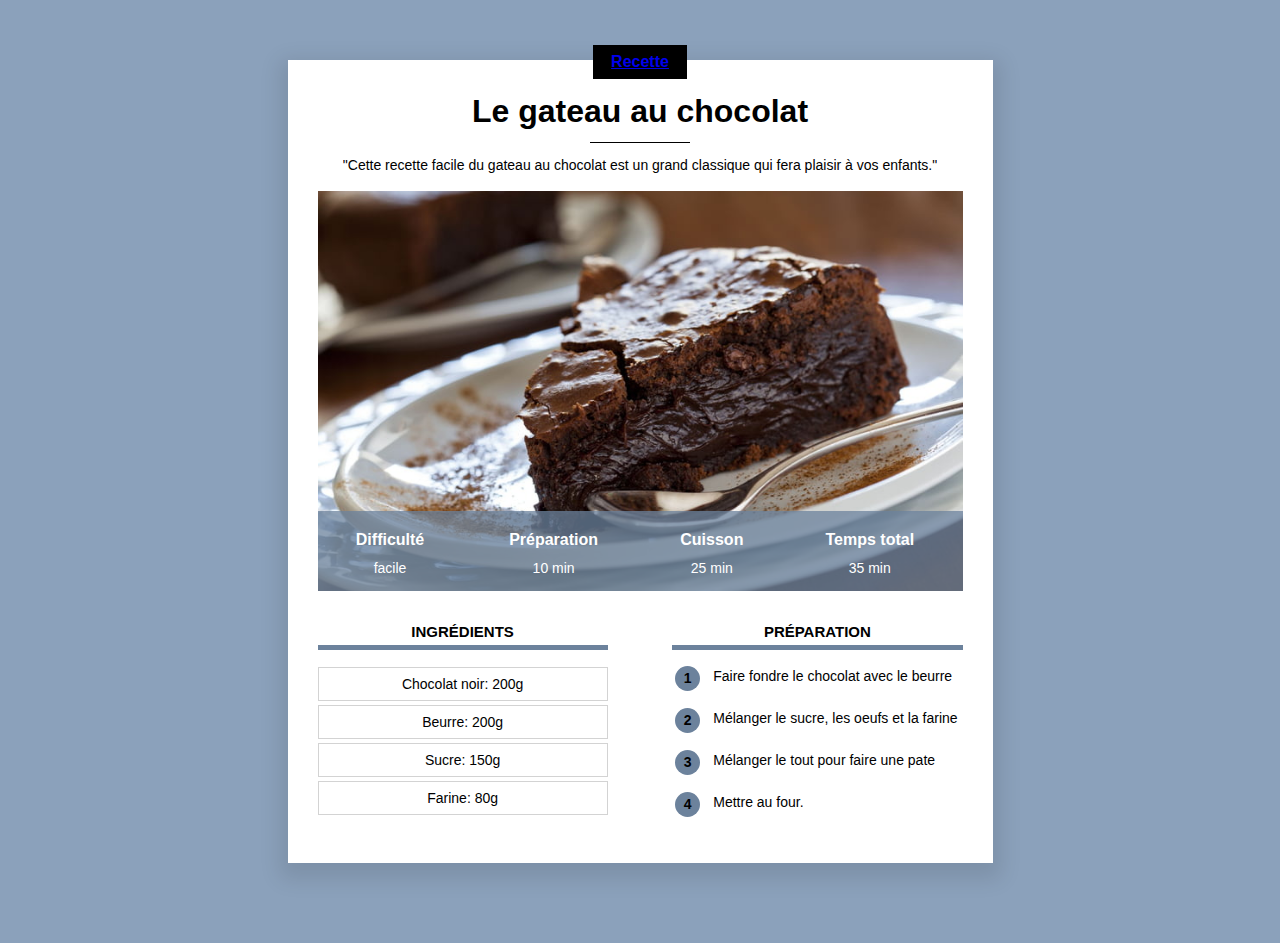
<file: index.html>
<!DOCTYPE html>
<html lang="fr">
    <head>
        <title>Gateau au chocolat</title>
        <meta charset="UTF-8">
        <link rel="stylesheet" href="recette.css">
    </head>
    <body>
        
        <div class="contenu">
            <div class="category center"><p class="category"><a href="https://www.facebook.com/">Recette</a></p></div>
            <h1>Le gateau au chocolat</h1>

            <div class="contain_separator"><div class="separator"></div> </div>  <!-- <hr> -->

            <div class="center">
                <p class="description">"Cette recette facile du gateau au chocolat est un grand classique qui fera plaisir à vos enfants."</p>
            </div>

            <div class="table_img info">
                <img class="center info_img" src="gateau.jpg">

                <table class="table">
                    <tr>
                        <th>Difficulté</th>
                        <th>Préparation</th>
                        <th>Cuisson</th>
                        <th>Temps total</th>
                    </tr>
                    <tr>
                        <td>facile</td>
                        <td>10 min</td>
                        <td>25 min</td>
                        <td>35 min</td>
                    </tr>
                </table>
            </div>

            <div>
                <div class="colonne1 colonne">
                    <h2>Ingrédients</h2>
                    <div class="div_ingredient">
                        <p>Chocolat noir: 200g</p>
                        <p>Beurre: 200g</p>
                        <p>Sucre: 150g</p>
                        <p>Farine: 80g</p>
                    </div>
                </div>
    
                <div class="colonne2 colonne">
                    <h2>Préparation</h2>
                    <table class="preparation">
                        <tr>
                            <th><p class="numero">1</p></th>
                            <td>Faire fondre le chocolat avec le beurre</td>
                        </tr>
                        <tr>
                            <th><p class="numero">2</p></th>
                            <td>Mélanger le sucre, les oeufs et la farine</td>
                        </tr>
                        <tr>
                            <th><p class="numero">3</p></th>
                            <td>Mélanger le tout pour faire une pate</td>
                        </tr>
                        <tr>
                            <th><p class="numero">4</p></th>
                            <td>Mettre au four.</td>
                        </tr>                    
                    </table>
                </div>
            </div>
        </div>

    </body>
</html>
</file>
<file: recette.css>
/* 
#8BA1BB
#6C829D

*/
* {
    overflow: auto;
}

body {
    background-color: #8BA1BB;
    font-family: Arial, Helvetica, sans-serif;
    margin: 0;
}

div.contenu {
    background-color: white;
    margin: 40px 8px 40px 8px;
    padding: 0px 8px 20px 8px;
    box-shadow: 0px 8px 20px 8px rgba(0, 0, 0, 0.1);
    overflow: visible;
}

h1 {
    text-align: center;
    margin-bottom: 12px;
    margin-top: 10px;
}

div.category {
    margin-bottom: 0;
    margin-top: 0px;
    overflow: visible;
}


p.category {
    background-color: #000000;
    color: white;
    display: inline-block;
    margin-top: -15px;
    padding: 8px 18px;
    margin-bottom: 0;
    font-weight: bold;
    font-size: 16px;

}


p.description {
    text-align: center;
    max-width: 400%;
    display: inline-block;
    font-size: 14px
}

.center {
    text-align: center;
    width: 100%;
}


div.separator {
    border-top: solid 1px;
    width: 100px;
    margin-left: auto;
    margin-right: auto;
       
}

div.table_img {
    position: relative;
    background-color: aquamarine;
}

div.table {
    z-index: 1000;
    background-color: blue;
}

table.table {
    position: absolute;
    bottom: 0;
    width: 100%;
    color:white;
    background-color: #6C829DC0;
    height: 50px;
}

div.table_img img {
    display: block;
}

div.table_img td {
    text-align: center;
    font-size: 12px;
    vertical-align: top;
}

div.table_img th {
    font-size: 14px;
    vertical-align: bottom;
    padding-bottom: 8px;
}

.info_img {
    display: block;
    max-height: 400px;
    object-fit: cover;
    min-width: 200px;
}

div.colonne {
    width: 100%;
    margin-top: 20px;
}

div.colonne h2 {
    text-align: center;
    text-transform: uppercase;
    font-size: 15px;
    border-bottom: 5px solid #6C829C;
    padding-bottom: 5px;
}

.colonne1 {
    display: inline-block;
}

.div_ingredient {
    text-align: center;
}

div.div_ingredient p {
    border: 0.2px solid lightgray;
    font-size: 14px;
    padding: 8px 0;
    margin-top: 4px;
    margin-bottom: 0;
}

table.preparation th p.numero {
    background-color:#6C829C;
    border-radius: 50%;
    width: 25px;
    height: 25px;
    text-align: center;
    font-size: 14px;
    font-weight: bold;
    padding-top: 4px;
    box-sizing: border-box;
    margin: 0;
}

table.preparation td, th {
    vertical-align: top;
    
}

table.preparation td {
    font-size: 14px;
    padding-left: 10px;
    padding-top: 3px;
}

table.preparation tr {
    height: 40px;
}


/* Styles pour ordinateur */
@media only screen and (min-width: 768px) {
    div.contenu {
        margin: 60px 10% 80px 10%;
        padding: 0px 30px 30px 30px;
        min-width: 350px;
    }

    div.table_img th {
        font-size: 16px;
        padding-bottom: 8px;
    }

    div.table_img td {
        font-size: 14px;
    }

    table.table {
        height: 80px;
    }

    div.colonne {
        width: 45%;
    }

    .colonne1 {
        margin-right: 10%;
    }

    .colonne2 {
        float: right;
    }
}

@media only screen and (min-width: 900px) {
    div.contenu {
        margin-left: auto;
        margin-right: auto;
        width: 645px;
    }
}
</file>
